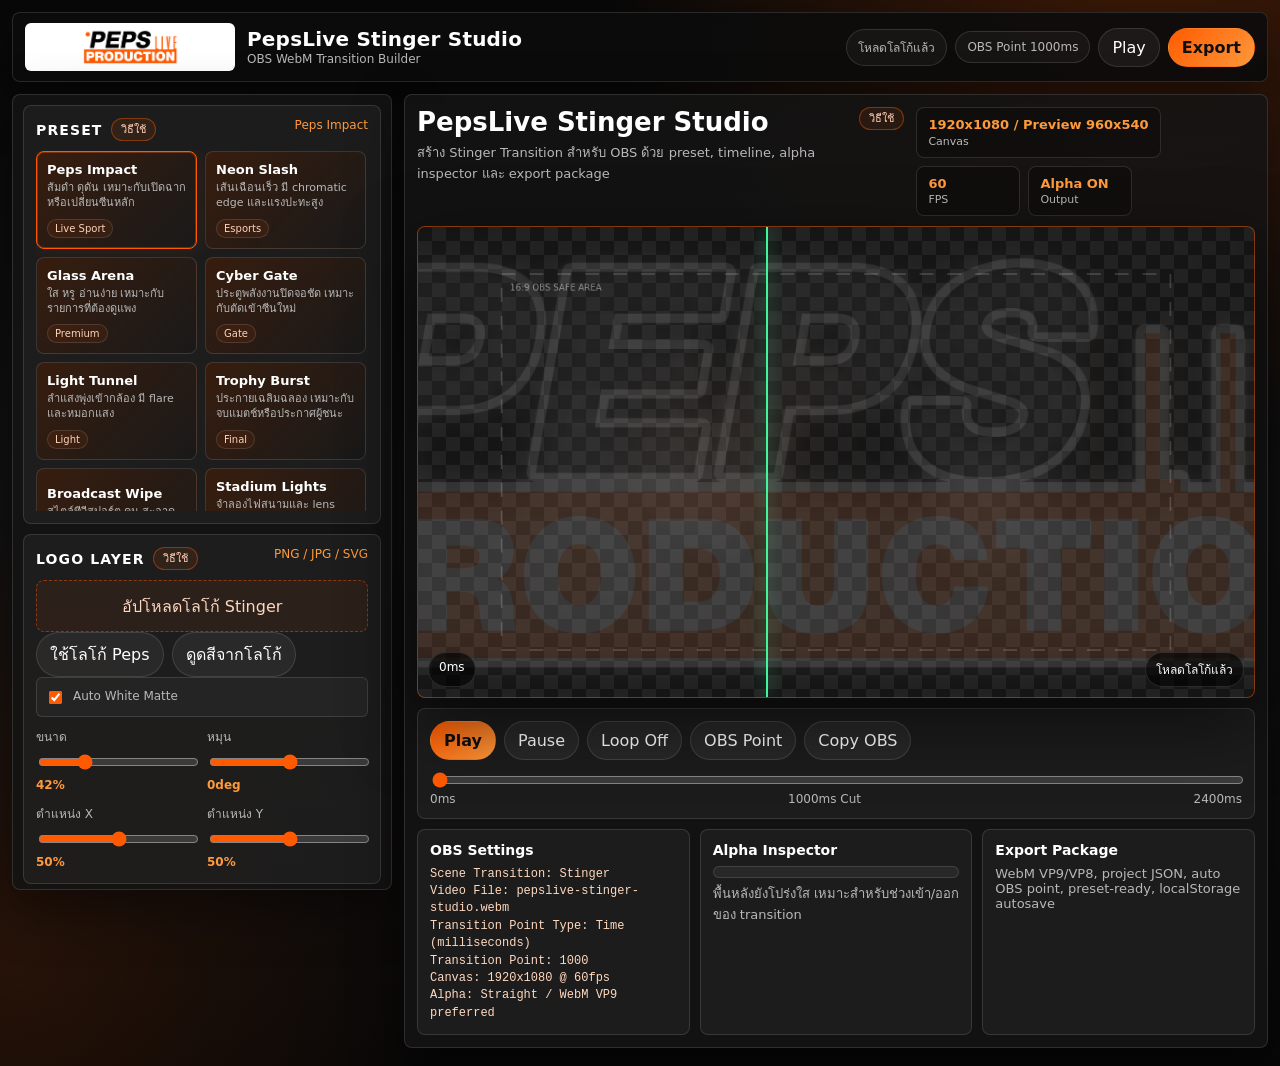
<file: pepslive-stinger-studio/index.html>
<!doctype html>
<html lang="th">
<head>
  <meta charset="utf-8" />
  <meta name="viewport" content="width=device-width, initial-scale=1" />
  <title>PepsLive Stinger Studio</title>
  <meta name="description" content="PepsLive Stinger Studio - OBS WebM transition builder for live sport production." />
  <link rel="stylesheet" href="assets/css/style.css" />
</head>
<body>
  <div class="app-shell">
    <header class="topbar">
      <div class="brand">
        <span class="brand-mark">
          <img src="assets/img/pepsproduction-logo.png" alt="PepsProduction" />
        </span>
        <span class="brand-copy">
          <strong>PepsLive Stinger Studio</strong>
          <small>OBS WebM Transition Builder</small>
        </span>
      </div>

      <div class="top-status">
        <span class="status-pill" id="autosaveStatus">Auto Save พร้อม</span>
        <span class="status-pill" id="obsPointBadge">OBS Point 1000ms</span>
        <button class="icon-btn" id="btnPlayTop" type="button" title="เล่นตัวอย่าง">Play</button>
        <button class="icon-btn primary" id="btnExportTop" type="button" title="Export WebM">Export</button>
      </div>
    </header>

    <main class="studio-grid">
      <aside class="control-panel">
        <section class="control-section">
          <div class="section-head">
            <div class="section-title">
              <h2>Preset</h2>
              <button class="help-btn" type="button" data-help="preset">วิธีใช้</button>
            </div>
            <span id="presetName">Peps Impact</span>
          </div>
          <div class="preset-grid" id="presetGrid"></div>
        </section>

        <section class="control-section">
          <div class="section-head">
            <div class="section-title">
              <h2>Logo Layer</h2>
              <button class="help-btn" type="button" data-help="logo">วิธีใช้</button>
            </div>
            <span>PNG / JPG / SVG</span>
          </div>
          <label class="file-drop">
            <input id="logoInput" type="file" accept="image/*" />
            <span>อัปโหลดโลโก้ Stinger</span>
          </label>
          <div class="button-row">
            <button class="tool-btn" id="btnResetLogo" type="button">ใช้โลโก้ Peps</button>
            <button class="tool-btn" id="btnAutoPalette" type="button">ดูดสีจากโลโก้</button>
          </div>
          <label class="switch-row">
            <input id="whiteMatte" type="checkbox" checked />
            <span>Auto White Matte</span>
          </label>
          <div class="field-grid two">
            <label>ขนาด
              <input id="logoSize" type="range" min="10" max="130" value="42" />
              <output id="logoSizeValue">42%</output>
            </label>
            <label>หมุน
              <input id="logoRotate" type="range" min="-30" max="30" value="0" />
              <output id="logoRotateValue">0deg</output>
            </label>
            <label>ตำแหน่ง X
              <input id="logoX" type="range" min="20" max="80" value="50" />
              <output id="logoXValue">50%</output>
            </label>
            <label>ตำแหน่ง Y
              <input id="logoY" type="range" min="20" max="80" value="50" />
              <output id="logoYValue">50%</output>
            </label>
          </div>
        </section>

        <section class="control-section">
          <div class="section-head">
            <div class="section-title">
              <h2>Timing</h2>
              <button class="help-btn" type="button" data-help="timing">วิธีใช้</button>
            </div>
            <span id="durationBadge">2.4s</span>
          </div>
          <div class="field-grid two">
            <label>ความยาวคลิป
              <input id="duration" type="range" min="1200" max="4200" step="100" value="2400" />
              <output id="durationValue">2400ms</output>
            </label>
            <label>จุดตัด OBS
              <input id="transitionPoint" type="range" min="400" max="2400" step="50" value="1000" />
              <output id="transitionPointValue">1000ms</output>
            </label>
            <label>FPS
              <select id="fps">
                <option value="30">30</option>
                <option value="60" selected>60</option>
              </select>
            </label>
            <label>Resolution
              <select id="resolution">
                <option value="1280x720">1280 x 720</option>
                <option value="1920x1080" selected>1920 x 1080</option>
                <option value="2560x1440">2560 x 1440</option>
              </select>
            </label>
            <label>Preview Quality
              <select id="previewQuality">
                <option value="smooth" selected>Smooth Preview</option>
                <option value="balanced">Balanced</option>
                <option value="full">Full Quality</option>
              </select>
            </label>
          </div>
        </section>

        <section class="control-section">
          <div class="section-head">
            <div class="section-title">
              <h2>Motion FX</h2>
              <button class="help-btn" type="button" data-help="motion">วิธีใช้</button>
            </div>
            <span>Realistic Layers</span>
          </div>
          <div class="toggle-grid">
            <label><input id="enablePanels" type="checkbox" checked /> Curtain Panels</label>
            <label><input id="enableSweep" type="checkbox" checked /> Alpha Sweep</label>
            <label><input id="enableParticles" type="checkbox" checked /> Particles</label>
            <label><input id="enableShockwave" type="checkbox" checked /> Shockwave</label>
            <label><input id="enableBars" type="checkbox" checked /> Split Bars</label>
            <label><input id="enableLightRays" type="checkbox" checked /> Light Rays</label>
            <label><input id="enableLensFlare" type="checkbox" checked /> Lens Flare</label>
            <label><input id="enableGlowMist" type="checkbox" checked /> Glow Mist</label>
            <label><input id="enableEnergyRing" type="checkbox" checked /> Energy Ring</label>
            <label><input id="enableChromatic" type="checkbox" checked /> Chromatic Edge</label>
            <label><input id="enableShutter" type="checkbox" checked /> Shutter Wipe</label>
            <label><input id="enableVignette" type="checkbox" checked /> Vignette</label>
            <label><input id="enableCameraShake" type="checkbox" checked /> Camera Shake</label>
            <label><input id="enableMotionBlur" type="checkbox" checked /> Motion Blur</label>
            <label><input id="enableLabel" type="checkbox" checked /> Title Badge</label>
          </div>
          <div class="field-grid two">
            <label>ความแรง
              <input id="intensity" type="range" min="10" max="100" value="72" />
              <output id="intensityValue">72%</output>
            </label>
            <label>องศาแสง
              <input id="sweepAngle" type="range" min="0" max="360" step="1" value="22" />
              <output id="sweepAngleValue">22deg</output>
            </label>
            <label>ความสมจริง
              <input id="realism" type="range" min="0" max="100" value="68" />
              <output id="realismValue">68%</output>
            </label>
            <label>Easing
              <select id="easing">
                <option value="cinematic" selected>Cinematic</option>
                <option value="snappy">Snappy</option>
                <option value="smooth">Smooth</option>
              </select>
            </label>
            <label>Title
              <input id="stingerLabel" type="text" value="PEPS LIVE" maxlength="18" />
            </label>
          </div>
        </section>

        <section class="control-section">
          <div class="section-head">
            <div class="section-title">
              <h2>Color & Export</h2>
              <button class="help-btn" type="button" data-help="export">วิธีใช้</button>
            </div>
            <span>OBS Ready</span>
          </div>
          <div class="color-grid">
            <label>Primary <input id="primaryColor" type="color" value="#ff5a00" /></label>
            <label>Secondary <input id="secondaryColor" type="color" value="#111111" /></label>
            <label>Glow <input id="glowColor" type="color" value="#ffffff" /></label>
            <label>Accent <input id="accentColor" type="color" value="#ff9a3c" /></label>
          </div>
          <div class="field-grid two">
            <label>Preview BG
              <select id="previewBg">
                <option value="checker" selected>Checker</option>
                <option value="dark">Dark Scene</option>
                <option value="bright">Bright Scene</option>
                <option value="court">Sport Court</option>
              </select>
            </label>
            <label>Bitrate
              <select id="bitrate">
                <option value="12000000">12 Mbps</option>
                <option value="25000000">25 Mbps</option>
                <option value="50000000" selected>50 Mbps</option>
                <option value="80000000">80 Mbps</option>
              </select>
            </label>
          </div>
          <div class="button-row">
            <button class="tool-btn primary" id="btnExport" type="button">บันทึก WebM</button>
            <button class="tool-btn" id="btnSaveJson" type="button">Save JSON</button>
            <label class="tool-btn file-inline">Load JSON<input id="loadJsonInput" type="file" accept=".json,application/json" /></label>
          </div>
        </section>
      </aside>

      <section class="preview-panel">
        <div class="preview-head">
          <div>
            <h1>PepsLive Stinger Studio</h1>
            <p>สร้าง Stinger Transition สำหรับ OBS ด้วย preset, timeline, alpha inspector และ export package</p>
          </div>
          <button class="help-btn preview-help" type="button" data-help="preview">วิธีใช้</button>
          <div class="metric-row">
            <span><b id="metricResolution">1920x1080</b><small>Canvas</small></span>
            <span><b id="metricFps">60</b><small>FPS</small></span>
            <span><b id="metricAlpha">Alpha ON</b><small>Output</small></span>
          </div>
        </div>

        <div class="canvas-shell" id="canvasShell">
          <canvas id="stageCanvas" width="1920" height="1080"></canvas>
          <div class="transition-line" id="transitionLine"></div>
          <div class="canvas-hud">
            <span id="timeReadout">0ms</span>
            <span id="exportState">Preview Ready</span>
          </div>
        </div>

        <div class="timeline-card">
          <div class="transport">
            <button class="round-btn primary" id="btnPlay" type="button">Play</button>
            <button class="round-btn" id="btnPause" type="button">Pause</button>
            <button class="round-btn" id="btnLoop" type="button" aria-pressed="false">Loop Off</button>
            <button class="round-btn" id="btnAtPoint" type="button">OBS Point</button>
            <button class="round-btn" id="btnCopyObs" type="button">Copy OBS</button>
          </div>
          <input id="timeline" class="timeline" type="range" min="0" max="1000" value="0" />
          <div class="timeline-labels">
            <span>0ms</span>
            <span id="timelinePointLabel">1000ms Cut</span>
            <span id="timelineEndLabel">2400ms</span>
          </div>
        </div>

        <div class="info-grid">
          <article class="info-card">
            <h3>OBS Settings</h3>
            <pre id="obsSettings"></pre>
          </article>
          <article class="info-card">
            <h3>Alpha Inspector</h3>
            <div class="alpha-track">
              <span id="alphaCoverage"></span>
            </div>
            <p id="alphaNote">พื้นหลังโปร่งใส ยกเว้นช่วง curtain/panels ที่ตั้งใจปิดจอ</p>
          </article>
          <article class="info-card">
            <h3>Export Package</h3>
            <p>WebM VP9/VP8, project JSON, auto OBS point, preset-ready, localStorage autosave</p>
          </article>
        </div>
      </section>
    </main>
  </div>

  <div class="modal-backdrop" id="helpModal" hidden>
    <div class="help-modal" role="dialog" aria-modal="true" aria-labelledby="helpTitle">
      <div class="help-modal-head">
        <div>
          <h2 id="helpTitle">วิธีใช้</h2>
          <p id="helpIntro">คำอธิบายหมวดนี้</p>
        </div>
        <button class="modal-close" id="helpClose" type="button" aria-label="ปิด">×</button>
      </div>
      <div class="help-body" id="helpBody"></div>
    </div>
  </div>

  <script src="assets/js/app.js"></script>
</body>
</html>
</file>
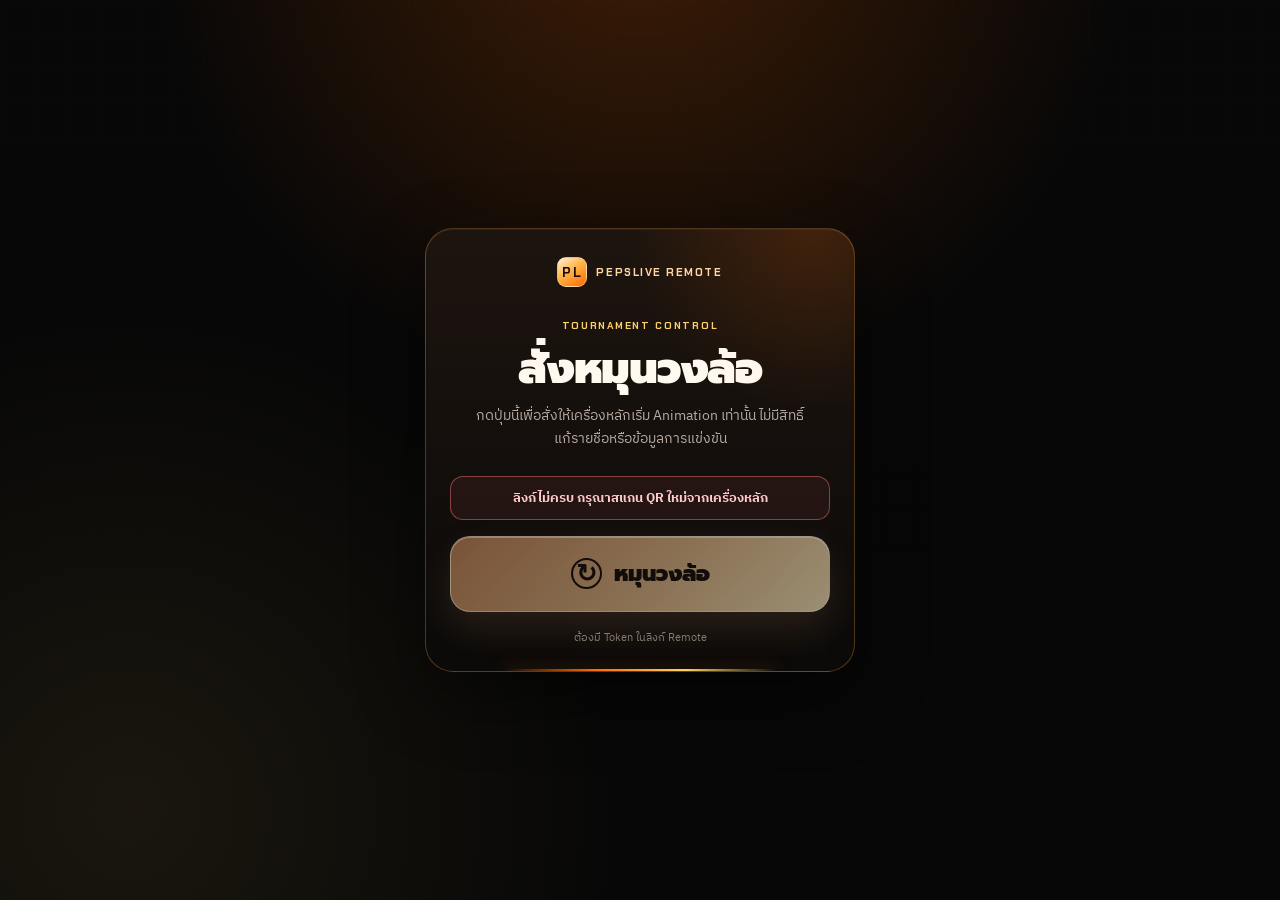
<file: remote.html>
<!doctype html>
<html lang="th">
<head>
  <meta charset="utf-8" />
  <meta name="viewport" content="width=device-width, initial-scale=1, viewport-fit=cover" />
  <title>PepsLive Mobile Remote</title>
  <link rel="preconnect" href="https://fonts.googleapis.com" />
  <link rel="preconnect" href="https://fonts.gstatic.com" crossorigin />
  <link href="https://fonts.googleapis.com/css2?family=Chakra+Petch:wght@600;700&family=IBM+Plex+Sans+Thai:wght@400;500;600;700&family=Prompt:wght@600;700;800;900&display=swap" rel="stylesheet" />
  <link rel="stylesheet" href="assets/remote.css?v=remote-20260822-2" />
</head>
<body>
  <main class="remote-app">
    <section class="remote-card" aria-labelledby="remoteTitle">
      <div class="remote-brand"><span class="remote-logo">PL</span><span>PEPSLIVE REMOTE</span></div>
      <div class="remote-kicker">TOURNAMENT CONTROL</div>
      <h1 id="remoteTitle">สั่งหมุนวงล้อ</h1>
      <p class="remote-description">กดปุ่มนี้เพื่อสั่งให้เครื่องหลักเริ่ม Animation เท่านั้น ไม่มีสิทธิ์แก้รายชื่อหรือข้อมูลการแข่งขัน</p>

      <div class="remote-status" id="remoteStatus" data-state="checking" role="status" aria-live="polite">กำลังตรวจสอบลิงก์...</div>
      <button class="spin-button" id="spinButton" type="button" disabled>
        <span class="spin-icon" aria-hidden="true">↻</span>
        <span>หมุนวงล้อ</span>
      </button>
      <p class="remote-hint" id="remoteHint">ใช้มือถือและคอมเครื่องหลักใน Wi‑Fi เดียวกัน</p>
    </section>
  </main>
  <script src="assets/remote.js?v=remote-20260822-1"></script>
</body>
</html>
</file>
<file: pepslive-stinger-studio/assets/css/style.css>
:root {
  --bg: #080808;
  --bg-2: #111111;
  --panel: rgba(20, 20, 20, 0.86);
  --panel-solid: #151515;
  --card: rgba(255, 255, 255, 0.045);
  --line: rgba(255, 255, 255, 0.12);
  --line-strong: rgba(255, 90, 0, 0.46);
  --text: #ffffff;
  --muted: #b8b8b8;
  --soft: #777777;
  --orange: #ff5a00;
  --orange-2: #ff9a3c;
  --good: #42f59b;
  --warn: #ffd166;
  --bad: #ff6b6b;
  --shadow: 0 18px 55px rgba(0, 0, 0, 0.45);
  --radius: 8px;
}

* {
  box-sizing: border-box;
}

html,
body {
  min-height: 100%;
}

body {
  margin: 0;
  color: var(--text);
  font-family: "IBM Plex Sans Thai", "Segoe UI", Tahoma, system-ui, sans-serif;
  background:
    radial-gradient(circle at 90% -10%, rgba(255, 90, 0, 0.25), transparent 34%),
    radial-gradient(circle at 0% 90%, rgba(255, 90, 0, 0.12), transparent 28%),
    linear-gradient(180deg, #080808, #111111 48%, #070707);
}

button,
input,
select {
  font: inherit;
}

button {
  cursor: pointer;
}

[hidden] {
  display: none !important;
}

.app-shell {
  width: min(1880px, calc(100vw - 24px));
  margin: 0 auto;
  padding: 12px 0 18px;
}

.topbar {
  min-height: 68px;
  display: flex;
  justify-content: space-between;
  gap: 12px;
  align-items: center;
  padding: 10px 12px;
  border: 1px solid var(--line);
  border-radius: var(--radius);
  background: rgba(13, 13, 13, 0.92);
  box-shadow: var(--shadow);
}

.brand {
  min-width: 0;
  display: flex;
  align-items: center;
  gap: 12px;
}

.brand-mark {
  width: 210px;
  height: 48px;
  display: flex;
  align-items: center;
  padding: 5px 9px;
  background: #ffffff;
  border-radius: 6px;
  overflow: hidden;
  flex-shrink: 0;
}

.brand-mark img {
  display: block;
  width: 100%;
  height: 100%;
  object-fit: contain;
}

.brand-copy {
  display: grid;
  gap: 2px;
  min-width: 0;
}

.brand-copy strong {
  font-size: 20px;
  line-height: 1.1;
  letter-spacing: 0.01em;
}

.brand-copy small {
  color: var(--muted);
  font-size: 12px;
}

.top-status,
.button-row,
.transport,
.metric-row {
  display: flex;
  align-items: center;
  gap: 8px;
  flex-wrap: wrap;
}

.top-status {
  justify-content: flex-end;
}

.status-pill {
  border: 1px solid var(--line);
  color: var(--muted);
  background: rgba(255, 255, 255, 0.04);
  padding: 8px 11px;
  border-radius: 999px;
  font-size: 12px;
  white-space: nowrap;
}

.icon-btn,
.tool-btn,
.round-btn {
  border: 1px solid var(--line);
  color: var(--text);
  background: rgba(255, 255, 255, 0.055);
  border-radius: 999px;
  padding: 9px 13px;
  transition: transform 0.16s ease, border-color 0.16s ease, background 0.16s ease;
}

.icon-btn:hover,
.tool-btn:hover,
.round-btn:hover {
  transform: translateY(-1px);
  border-color: var(--line-strong);
  background: rgba(255, 90, 0, 0.11);
}

.primary,
.tool-btn.primary,
.round-btn.primary {
  border-color: transparent;
  background: linear-gradient(135deg, var(--orange), var(--orange-2));
  color: #101010;
  font-weight: 800;
}

.round-btn.active {
  border-color: rgba(66, 245, 155, 0.68);
  color: #d9ffe8;
  background: rgba(66, 245, 155, 0.14);
  box-shadow: inset 0 0 0 1px rgba(66, 245, 155, 0.14), 0 0 18px rgba(66, 245, 155, 0.1);
}

.studio-grid {
  display: grid;
  grid-template-columns: 380px minmax(0, 1fr);
  gap: 12px;
  margin-top: 12px;
}

.control-panel,
.preview-panel {
  min-width: 0;
  border: 1px solid var(--line);
  border-radius: var(--radius);
  background: var(--panel);
  box-shadow: var(--shadow);
}

.control-panel {
  height: calc(100vh - 104px);
  min-height: 740px;
  overflow: auto;
  padding: 10px;
}

.preview-panel {
  padding: 12px;
}

.control-section,
.info-card,
.timeline-card {
  border: 1px solid var(--line);
  border-radius: var(--radius);
  background: var(--card);
  padding: 12px;
}

.control-section + .control-section {
  margin-top: 10px;
}

.section-head,
.preview-head {
  display: flex;
  justify-content: space-between;
  gap: 12px;
  align-items: flex-start;
  margin-bottom: 10px;
}

.section-title {
  display: flex;
  min-width: 0;
  align-items: center;
  gap: 8px;
}

.section-head h2,
.preview-head h1,
.info-card h3 {
  margin: 0;
}

.section-head h2 {
  font-size: 14px;
  color: #fff;
  text-transform: uppercase;
  letter-spacing: 0.08em;
}

.section-head span {
  color: var(--orange-2);
  font-size: 12px;
  text-align: right;
}

.help-btn {
  border: 1px solid rgba(255, 90, 0, 0.42);
  color: #ffd0b4;
  background: rgba(255, 90, 0, 0.09);
  border-radius: 999px;
  padding: 5px 9px;
  font-size: 11px;
  line-height: 1;
  white-space: nowrap;
}

.help-btn:hover {
  background: rgba(255, 90, 0, 0.18);
  border-color: rgba(255, 154, 60, 0.78);
}

.preview-help {
  margin-left: auto;
  align-self: flex-start;
}

.preview-head h1 {
  font-size: 26px;
}

.preview-head p,
.info-card p {
  margin: 5px 0 0;
  color: var(--muted);
  font-size: 13px;
}

.metric-row span {
  min-width: 104px;
  display: grid;
  gap: 2px;
  padding: 9px 11px;
  border: 1px solid var(--line);
  border-radius: var(--radius);
  background: rgba(0, 0, 0, 0.24);
}

.metric-row b {
  color: var(--orange-2);
  font-size: 13px;
  line-height: 1.2;
  overflow-wrap: anywhere;
}

.metric-row small {
  color: var(--muted);
  font-size: 11px;
}

.preset-grid {
  display: grid;
  grid-template-columns: 1fr 1fr;
  gap: 8px;
  max-height: 360px;
  overflow: auto;
  padding-right: 2px;
}

.preset-card {
  min-height: 92px;
  border: 1px solid var(--line);
  color: var(--text);
  border-radius: var(--radius);
  background:
    linear-gradient(135deg, rgba(255, 90, 0, 0.16), rgba(255, 255, 255, 0.035)),
    #111111;
  padding: 10px;
  text-align: left;
}

.preset-card strong {
  display: block;
  font-size: 13px;
}

.preset-card small {
  display: block;
  color: var(--muted);
  margin-top: 4px;
  font-size: 11px;
  line-height: 1.35;
}

.preset-card em {
  display: inline-flex;
  margin-top: 8px;
  border: 1px solid rgba(255, 255, 255, 0.12);
  border-radius: 999px;
  color: #ffd2ba;
  font-size: 10px;
  font-style: normal;
  padding: 3px 7px;
  background: rgba(255, 90, 0, 0.08);
}

.preset-card.active {
  border-color: var(--orange);
  box-shadow: inset 0 0 0 1px rgba(255, 90, 0, 0.35), 0 0 22px rgba(255, 90, 0, 0.12);
}

.file-drop {
  min-height: 52px;
  display: grid;
  place-items: center;
  border: 1px dashed var(--line-strong);
  border-radius: var(--radius);
  background: rgba(255, 90, 0, 0.07);
  color: #ffd6bf;
  cursor: pointer;
}

.file-drop input,
.file-inline input {
  display: none;
}

.field-grid {
  display: grid;
  gap: 10px;
  margin-top: 10px;
}

.field-grid.two {
  grid-template-columns: 1fr 1fr;
}

.field-grid label,
.color-grid label {
  display: grid;
  gap: 6px;
  color: var(--muted);
  font-size: 12px;
}

input[type="text"],
select {
  width: 100%;
  height: 38px;
  border: 1px solid var(--line);
  color: var(--text);
  background: rgba(5, 5, 5, 0.62);
  border-radius: 6px;
  padding: 0 10px;
  outline: none;
}

input[type="range"] {
  width: 100%;
  accent-color: var(--orange);
}

output {
  color: var(--orange-2);
  font-weight: 700;
  min-height: 16px;
}

.toggle-grid {
  display: grid;
  grid-template-columns: 1fr 1fr;
  gap: 8px;
}

.toggle-grid label,
.switch-row {
  display: flex;
  gap: 8px;
  align-items: center;
  color: var(--muted);
  font-size: 12px;
  line-height: 1.28;
  padding: 8px;
  border: 1px solid var(--line);
  border-radius: 6px;
  background: rgba(255, 255, 255, 0.035);
  min-height: 40px;
}

.toggle-grid input,
.switch-row input {
  width: auto;
  accent-color: var(--orange);
}

.color-grid {
  display: grid;
  grid-template-columns: repeat(4, 1fr);
  gap: 8px;
}

input[type="color"] {
  width: 100%;
  height: 36px;
  border: 0;
  padding: 0;
  border-radius: 6px;
  background: transparent;
}

.canvas-shell {
  position: relative;
  width: 100%;
  aspect-ratio: 16 / 9;
  overflow: hidden;
  border: 1px solid var(--line-strong);
  border-radius: var(--radius);
  background-color: #151515;
  background-image:
    linear-gradient(45deg, rgba(255,255,255,.055) 25%, transparent 25%),
    linear-gradient(-45deg, rgba(255,255,255,.055) 25%, transparent 25%),
    linear-gradient(45deg, transparent 75%, rgba(255,255,255,.055) 75%),
    linear-gradient(-45deg, transparent 75%, rgba(255,255,255,.055) 75%);
  background-size: 28px 28px;
  background-position: 0 0, 0 14px, 14px -14px, -14px 0;
  box-shadow: 0 24px 70px rgba(0, 0, 0, 0.52);
}

.canvas-shell.bg-dark {
  background-image: radial-gradient(circle at 35% 20%, rgba(255, 90, 0, 0.17), transparent 32%), linear-gradient(135deg, #050505, #171717);
}

.canvas-shell.bg-bright {
  background-image: linear-gradient(135deg, #dadada, #ffffff);
}

.canvas-shell.bg-court {
  background-image:
    linear-gradient(90deg, rgba(255,255,255,.14) 1px, transparent 1px),
    linear-gradient(rgba(255,255,255,.12) 1px, transparent 1px),
    radial-gradient(circle at 50% 50%, transparent 0 72px, rgba(255,255,255,.35) 73px 76px, transparent 77px),
    linear-gradient(135deg, #101010, #251407 60%, #111111);
  background-size: 140px 140px, 140px 140px, 100% 100%, 100% 100%;
}

#stageCanvas {
  display: block;
  width: 100%;
  height: 100%;
}

.transition-line {
  position: absolute;
  inset-block: 0;
  width: 2px;
  left: 41.666%;
  background: var(--good);
  box-shadow: 0 0 16px rgba(66, 245, 155, 0.72);
  pointer-events: none;
}

.canvas-hud {
  position: absolute;
  left: 10px;
  right: 10px;
  bottom: 10px;
  display: flex;
  justify-content: space-between;
  gap: 10px;
  pointer-events: none;
}

.canvas-hud span {
  border: 1px solid var(--line);
  border-radius: 999px;
  color: var(--text);
  background: rgba(0, 0, 0, 0.62);
  padding: 7px 10px;
  font-size: 12px;
}

.timeline-card {
  margin-top: 10px;
}

.timeline {
  width: 100%;
  margin-top: 12px;
}

.timeline-labels {
  display: flex;
  justify-content: space-between;
  color: var(--muted);
  font-size: 12px;
}

.info-grid {
  display: grid;
  grid-template-columns: 1fr 1fr 1fr;
  gap: 10px;
  margin-top: 10px;
}

.info-card h3 {
  font-size: 14px;
  margin-bottom: 8px;
}

.info-card pre {
  margin: 0;
  color: #ffd8bf;
  white-space: pre-wrap;
  font-size: 12px;
  line-height: 1.45;
}

.alpha-track {
  height: 12px;
  overflow: hidden;
  border: 1px solid var(--line);
  border-radius: 999px;
  background: rgba(255, 255, 255, 0.055);
}

.alpha-track span {
  display: block;
  width: 0%;
  height: 100%;
  border-radius: inherit;
  background: linear-gradient(90deg, var(--orange), var(--good));
}

.modal-backdrop {
  position: fixed;
  inset: 0;
  z-index: 40;
  display: grid;
  place-items: center;
  padding: 18px;
  background: rgba(0, 0, 0, 0.72);
  backdrop-filter: blur(8px);
}

.help-modal {
  width: min(760px, 100%);
  max-height: min(760px, 90vh);
  overflow: auto;
  border: 1px solid rgba(255, 90, 0, 0.38);
  border-radius: 10px;
  background:
    radial-gradient(circle at 90% 0%, rgba(255, 90, 0, 0.18), transparent 36%),
    #121212;
  box-shadow: 0 30px 90px rgba(0, 0, 0, 0.62);
}

.help-modal-head {
  display: flex;
  justify-content: space-between;
  gap: 16px;
  align-items: flex-start;
  padding: 18px 18px 10px;
  border-bottom: 1px solid var(--line);
}

.help-modal h2 {
  margin: 0;
  font-size: 24px;
}

.help-modal-head p {
  margin: 6px 0 0;
  color: var(--muted);
  font-size: 13px;
}

.modal-close {
  width: 36px;
  height: 36px;
  flex: 0 0 auto;
  border: 1px solid var(--line);
  border-radius: 999px;
  color: var(--text);
  background: rgba(255, 255, 255, 0.06);
  font-size: 24px;
  line-height: 1;
}

.help-body {
  padding: 16px 18px 18px;
  color: #e8e8e8;
}

.help-body h3 {
  margin: 0 0 8px;
  color: var(--orange-2);
  font-size: 15px;
}

.help-body p {
  margin: 0 0 12px;
  color: var(--muted);
  font-size: 13px;
  line-height: 1.65;
}

.help-body ul {
  margin: 0 0 16px;
  padding-left: 20px;
}

.help-body li {
  margin: 7px 0;
  color: #f3f3f3;
  font-size: 13px;
  line-height: 1.55;
}

.help-callout {
  border: 1px solid rgba(255, 90, 0, 0.34);
  border-radius: 8px;
  background: rgba(255, 90, 0, 0.08);
  padding: 11px 12px;
  color: #ffd8c0;
}

@media (max-width: 1180px) {
  .studio-grid,
  .info-grid {
    grid-template-columns: 1fr;
  }

  .control-panel {
    height: auto;
    min-height: auto;
  }
}

@media (max-width: 740px) {
  .app-shell {
    width: min(100vw - 12px, 1880px);
    padding-top: 6px;
  }

  .topbar,
  .preview-head {
    flex-direction: column;
    align-items: stretch;
  }

  .preview-help {
    margin-left: 0;
    align-self: flex-start;
  }

  .brand-mark {
    width: 156px;
  }

  .field-grid.two,
  .color-grid,
  .toggle-grid,
  .preset-grid {
    grid-template-columns: 1fr;
  }

  .metric-row span {
    min-width: calc(50% - 4px);
  }
}
</file>
<file: assets/remote.css>
:root {
  color-scheme: dark;
  --remote-bg: #070707;
  --remote-panel: #15100d;
  --remote-line: rgba(255, 166, 74, .28);
  --remote-orange: #ff6a00;
  --remote-gold: #ffd166;
  --remote-text: #fff8ef;
  --remote-muted: #b8aaa0;
}

* { box-sizing: border-box; }

html,
body { min-height: 100%; margin: 0; }

body {
  min-height: 100vh;
  overflow: hidden;
  background:
    radial-gradient(circle at 50% -10%, rgba(255, 106, 0, .22), transparent 42%),
    radial-gradient(circle at 10% 90%, rgba(255, 209, 102, .08), transparent 35%),
    #070707;
  color: var(--remote-text);
  font-family: "IBM Plex Sans Thai", system-ui, sans-serif;
}

body::before {
  position: fixed;
  inset: 0;
  pointer-events: none;
  content: "";
  opacity: .17;
  background-image:
    linear-gradient(rgba(255, 179, 71, .08) 1px, transparent 1px),
    linear-gradient(90deg, rgba(255, 179, 71, .08) 1px, transparent 1px);
  background-size: 34px 34px;
  mask-image: linear-gradient(to bottom, #000, transparent 85%);
}

.remote-app {
  display: grid;
  place-items: center;
  width: 100%;
  min-height: 100vh;
  padding: 20px;
}

.remote-card {
  position: relative;
  width: min(100%, 430px);
  padding: 28px 24px 24px;
  overflow: hidden;
  border: 1px solid var(--remote-line);
  border-radius: 28px;
  background:
    radial-gradient(circle at 90% 0%, rgba(255, 106, 0, .16), transparent 31%),
    linear-gradient(180deg, rgba(30, 21, 15, .97), rgba(11, 10, 9, .98));
  box-shadow: 0 24px 70px rgba(0, 0, 0, .46), inset 0 1px 0 rgba(255, 255, 255, .05);
  text-align: center;
}

.remote-card::after {
  position: absolute;
  right: 18%;
  bottom: 0;
  left: 18%;
  height: 2px;
  content: "";
  background: linear-gradient(90deg, transparent, var(--remote-orange), var(--remote-gold), transparent);
  box-shadow: 0 0 18px rgba(255, 106, 0, .54);
}

.remote-brand {
  display: inline-flex;
  align-items: center;
  gap: 9px;
  color: #ffd8a4;
  font: 800 11px/1 "Chakra Petch", sans-serif;
  letter-spacing: .14em;
}

.remote-logo {
  display: grid;
  place-items: center;
  width: 30px;
  height: 30px;
  border: 1px solid rgba(255, 224, 178, .5);
  border-radius: 9px;
  background: linear-gradient(145deg, #fff3d8, #ffb347 45%, #ff6a00);
  color: #1e0c03;
  font: 950 13px/1 "Chakra Petch", sans-serif;
}

.remote-kicker {
  margin-top: 34px;
  color: var(--remote-gold);
  font: 800 10px/1 "Chakra Petch", sans-serif;
  letter-spacing: .17em;
}

h1 {
  margin: 12px 0 8px;
  font: 900 clamp(30px, 9vw, 44px)/1.2 "Prompt", sans-serif;
  letter-spacing: -.03em;
}

.remote-description {
  max-width: 330px;
  margin: 0 auto;
  color: var(--remote-muted);
  font-size: 14px;
  line-height: 1.65;
}

.remote-status {
  min-height: 42px;
  display: grid;
  place-items: center;
  margin: 26px 0 16px;
  padding: 10px 12px;
  border: 1px solid rgba(255, 179, 71, .22);
  border-radius: 13px;
  background: rgba(255, 106, 0, .06);
  color: #e7d4bf;
  font-size: 13px;
  font-weight: 700;
}

.remote-status[data-state="ready"] {
  border-color: rgba(110, 231, 173, .42);
  background: rgba(110, 231, 173, .07);
  color: #c9ffe5;
}

.remote-status[data-state="busy"],
.remote-status[data-state="sent"] {
  border-color: rgba(255, 209, 102, .45);
  background: rgba(255, 209, 102, .08);
  color: #ffe9ad;
}

.remote-status[data-state="error"] {
  border-color: rgba(255, 119, 119, .46);
  background: rgba(255, 119, 119, .08);
  color: #ffcaca;
}

.spin-button {
  position: relative;
  display: inline-flex;
  align-items: center;
  justify-content: center;
  gap: 12px;
  width: 100%;
  min-height: 76px;
  border: 1px solid rgba(255, 238, 194, .62);
  border-radius: 20px;
  background: linear-gradient(135deg, #ff6a00, #ff9d2e 54%, #ffd166);
  color: #1d0b03;
  cursor: pointer;
  font: 900 22px/1 "Prompt", sans-serif;
  box-shadow: 0 16px 38px rgba(255, 106, 0, .28), inset 0 1px 0 rgba(255, 255, 255, .55);
  transition: transform .16s ease, filter .16s ease, box-shadow .16s ease;
  -webkit-tap-highlight-color: transparent;
}

.spin-button:not(:disabled):hover {
  filter: saturate(1.12) brightness(1.06);
  box-shadow: 0 20px 48px rgba(255, 106, 0, .38), 0 0 0 1px rgba(255, 238, 194, .32);
  transform: translateY(-2px);
}

.spin-button:not(:disabled):active {
  transform: translateY(1px) scale(.99);
}

.spin-button:disabled {
  cursor: not-allowed;
  filter: grayscale(.42) saturate(.66);
  opacity: .66;
}

.spin-icon {
  display: grid;
  place-items: center;
  width: 31px;
  height: 31px;
  border: 2px solid currentColor;
  border-radius: 50%;
  font: 700 25px/1 "Chakra Petch", sans-serif;
}

.remote-hint {
  margin: 17px 0 0;
  color: #887a70;
  font-size: 11px;
}

@media (max-width: 480px) {
  .remote-app { padding: 12px; }
  .remote-card { padding: 24px 18px 22px; border-radius: 23px; }
}

@media (prefers-reduced-motion: reduce) {
  *, *::before, *::after { transition-duration: .001ms !important; }
}
</file>
